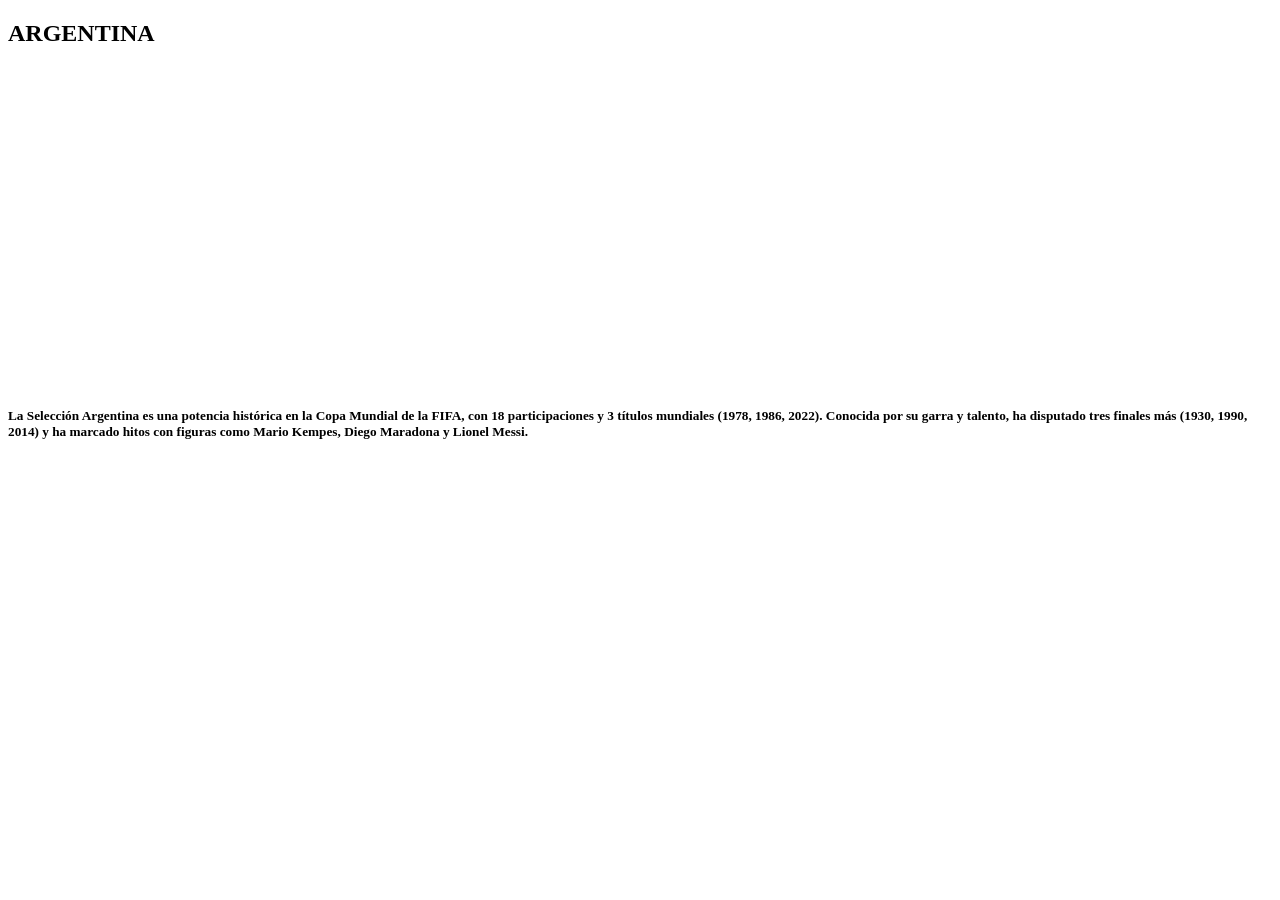
<file: argentina.html>
<!DOCTYPE html>
<html lang="en">
<head>
    <meta charset="UTF-8">
    <meta name="viewport" content="width=device-width, initial-scale=1.0">
    <title>Document</title>
</head>
<body>
    <h2>ARGENTINA</h2>

<div>
    <iframe width="560" height="315" src="https://www.youtube.com/embed/KgquzLErBd8?si=A9qUxRjM-GeRl6Kl" title="YouTube video player" frameborder="0" allow="accelerometer; autoplay; clipboard-write; encrypted-media; gyroscope; picture-in-picture; web-share" referrerpolicy="strict-origin-when-cross-origin" allowfullscreen></iframe>
</div>
<div>
    <h5>La Selección Argentina es una potencia histórica en la Copa Mundial de la FIFA, con 18 participaciones y 3 títulos mundiales (1978, 1986, 2022). Conocida por su garra y talento, ha disputado tres finales más (1930, 1990, 2014) y ha marcado hitos con figuras como Mario Kempes, Diego Maradona y Lionel Messi. </h5>
</div>
</body>
</html>
</file>
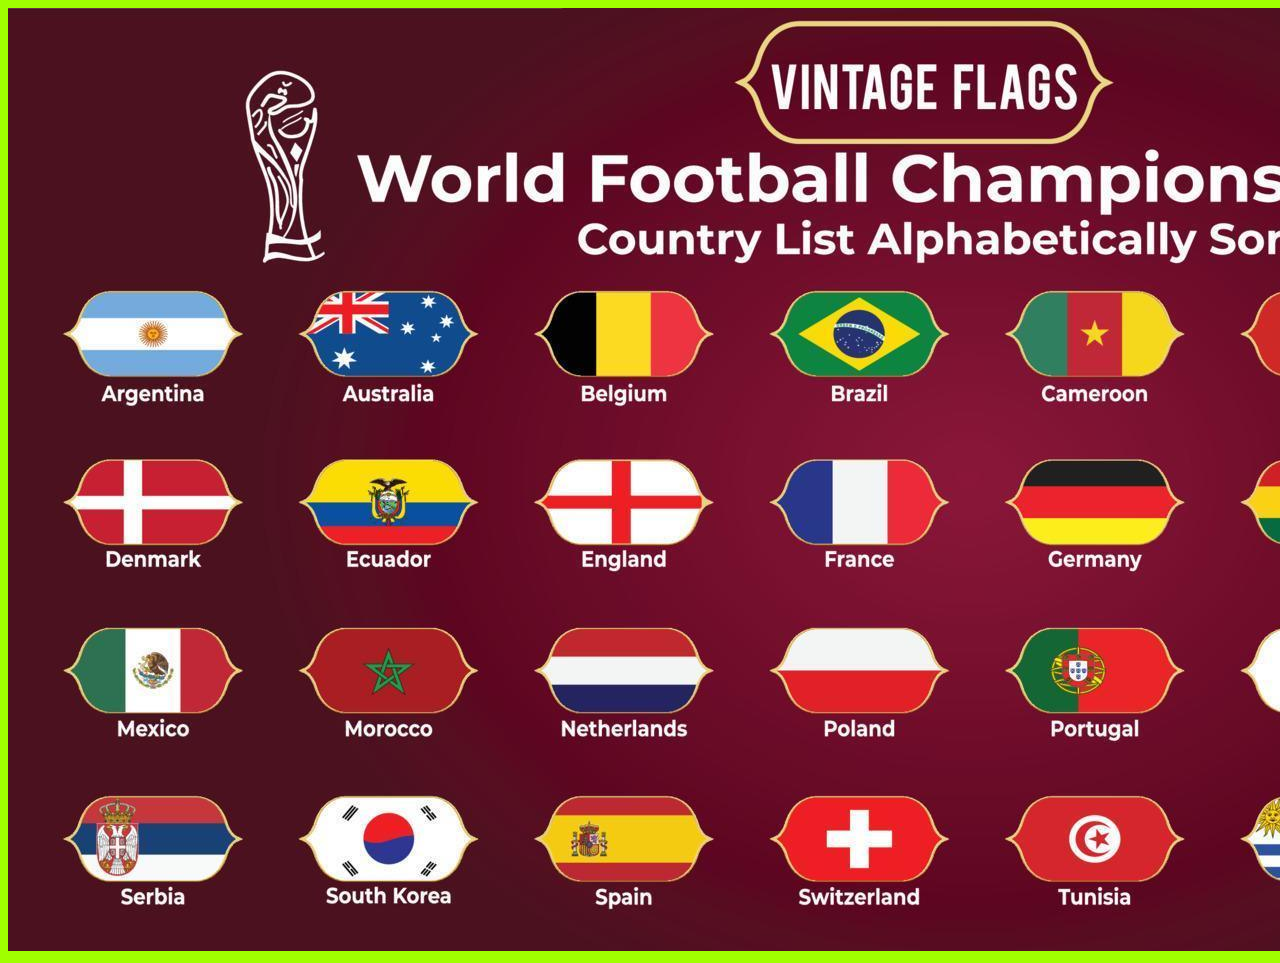
<file: contenido.html>
<!DOCTYPE html>
<html lang="en">
<head>
    <meta charset="UTF-8">
    <meta name="viewport" content="width=device-width, initial-scale=1.0">
    <title>Document</title>
</head>
<body bgcolor="#A0ff00">
    <div class="imagen portada">
        <img src="portada.jpg" alt="auto" style="aidth":5%;height:auto;display:blok;margin:0 auto ;>
        </div>
    
</body>
</html>
</file>
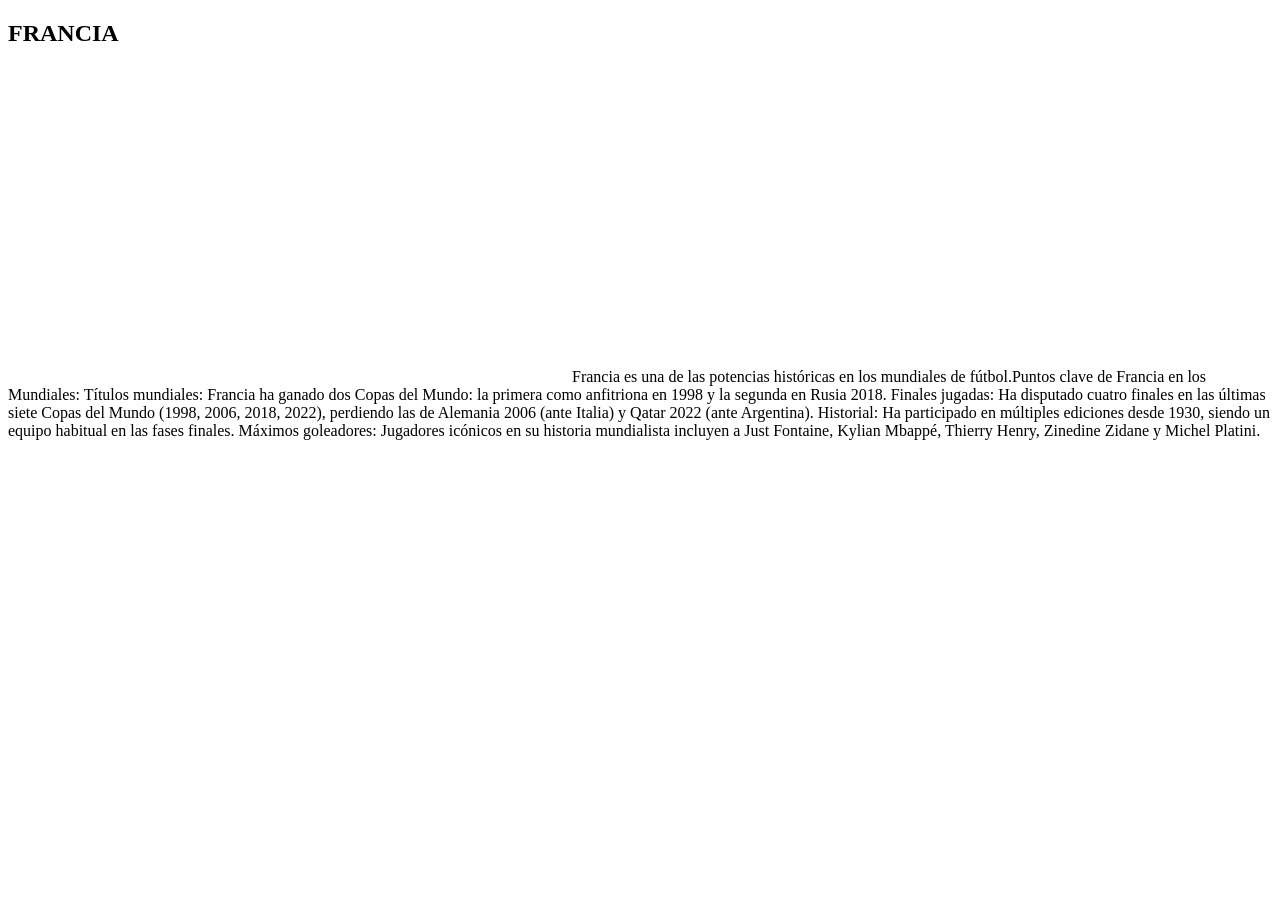
<file: francia.html>
<!DOCTYPE html>
<html lang="en">
<head>
    <meta charset="UTF-8">
    <meta name="viewport" content="width=device-width, initial-scale=1.0">
    <title>Document</title>
</head>
<body>
    <h2>FRANCIA</h2>
    
    <iframe width="560" height="315" src="https://www.youtube.com/embed/zzb1F0A3-h4?si=wglSTS7D7iwNrH7m" title="YouTube video player" frameborder="0" allow="accelerometer; autoplay; clipboard-write; encrypted-media; gyroscope; picture-in-picture; web-share" referrerpolicy="strict-origin-when-cross-origin" allowfullscreen></iframe>

    
    <h9>Francia es una de las potencias históricas en los mundiales de fútbol.Puntos clave de Francia en los Mundiales:
Títulos mundiales: Francia ha ganado dos Copas del Mundo: la primera como anfitriona en 1998 y la segunda en Rusia 2018.
Finales jugadas: Ha disputado cuatro finales en las últimas siete Copas del Mundo (1998, 2006, 2018, 2022), perdiendo las de Alemania 2006 (ante Italia) y Qatar 2022 (ante Argentina).
Historial: Ha participado en múltiples ediciones desde 1930, siendo un equipo habitual en las fases finales.
Máximos goleadores: Jugadores icónicos en su historia mundialista incluyen a Just Fontaine, Kylian Mbappé, Thierry Henry, Zinedine Zidane y Michel Platini.</h9>
</body>
</html>
</file>
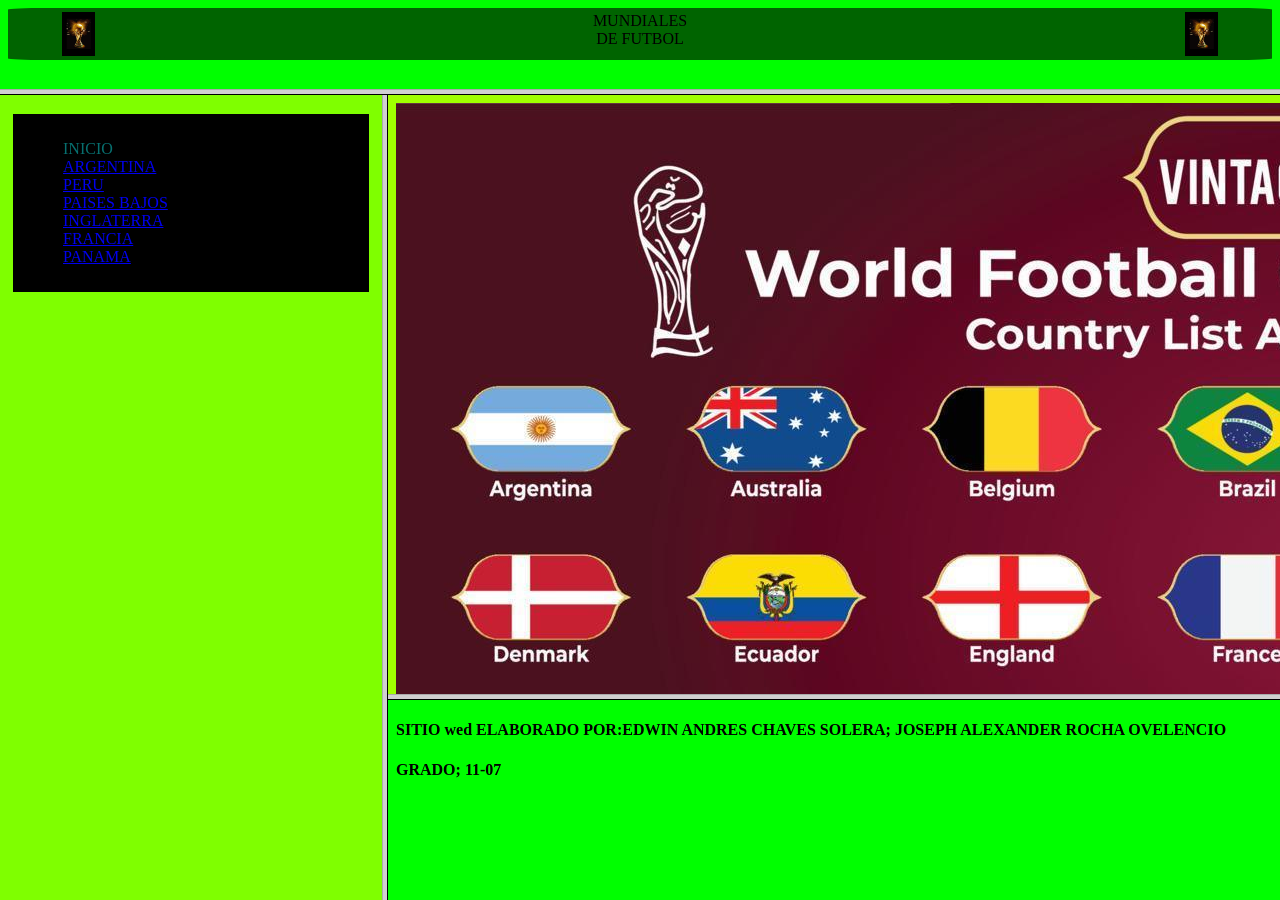
<file: index .html>
<!DOCTYPE html>
<html lang="en">
<head>
    <meta charset="UTF-8">
    <meta name="viewport" content="width=device-width, initial-scale=1.0">
    <title>DOCUMENT</title>
    
</head>
<frameset rows="10%,90%" borde="5">
    <frame name="encabezado" src="marcosuperior.html" scrolling="no"></frame>
    <frameset cols="30%,70%" borde="5">
            <frame name="lista" src="lista.html" scrolling="no">

            </frame>
            <frameset rows="75%, 25%" borde="5">
                    <frame name="contenido" src="contenido.html"scrolling="no">  </frame>
                        
                    <frame name="pie" src="pie.html" scrollling="no"> </frame>
                        
            </frameset>
    </frameset>
</frameset>
</file>
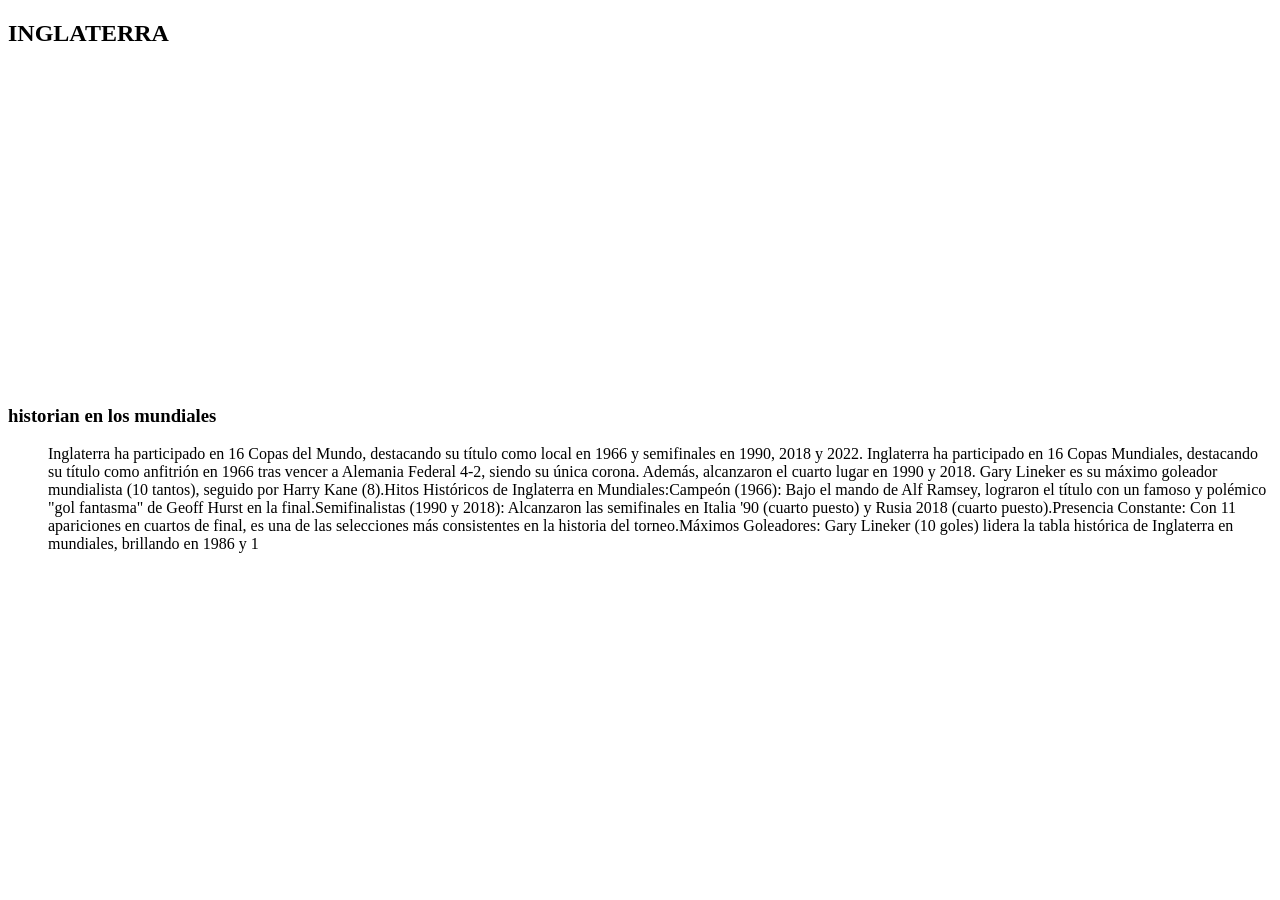
<file: inglaterra.html>
<!DOCTYPE html>
<html lang="en">
<head>
    <meta charset="UTF-8">
    <meta name="viewport" content="width=device-width, initial-scale=1.0">
    <title>Document</title>
</head>
<body>
    <h2>INGLATERRA</h2>
    <div>
    <iframe width="560" height="315" src="https://www.youtube.com/embed/arV3Q6znTZk?si=XGSoU-35Zv17x8ZX" title="YouTube video player" frameborder="0" allow="accelerometer; autoplay; clipboard-write; encrypted-media; gyroscope; picture-in-picture; web-share" referrerpolicy="strict-origin-when-cross-origin" allowfullscreen></iframe>
    </div>
    <div class="titulo">
    <h3>historian en los mundiales</h3>
    </div>
        <div class="contenido">
        <ul>Inglaterra ha participado en 16 Copas del Mundo, destacando su título como local en 1966 y semifinales en 1990, 2018 y 2022.
        Inglaterra ha participado en 16 Copas Mundiales, destacando su título como anfitrión en 1966 tras vencer a Alemania Federal 4-2, siendo su única corona. Además, alcanzaron el cuarto lugar en 1990 y 2018. Gary Lineker es su máximo goleador mundialista (10 tantos), seguido por Harry Kane (8).Hitos Históricos de Inglaterra en Mundiales:Campeón (1966): Bajo el mando de Alf Ramsey, lograron el título con un famoso y polémico "gol fantasma" de Geoff Hurst en la final.Semifinalistas (1990 y 2018): Alcanzaron las semifinales en Italia '90 (cuarto puesto) y Rusia 2018 (cuarto puesto).Presencia Constante: Con 11 apariciones en cuartos de final, es una de las selecciones más consistentes en la historia del torneo.Máximos Goleadores: Gary Lineker (10 goles) lidera la tabla histórica de Inglaterra en mundiales, brillando en 1986 y 1 </ul>
        </div>

    
</body>
</html>
</file>
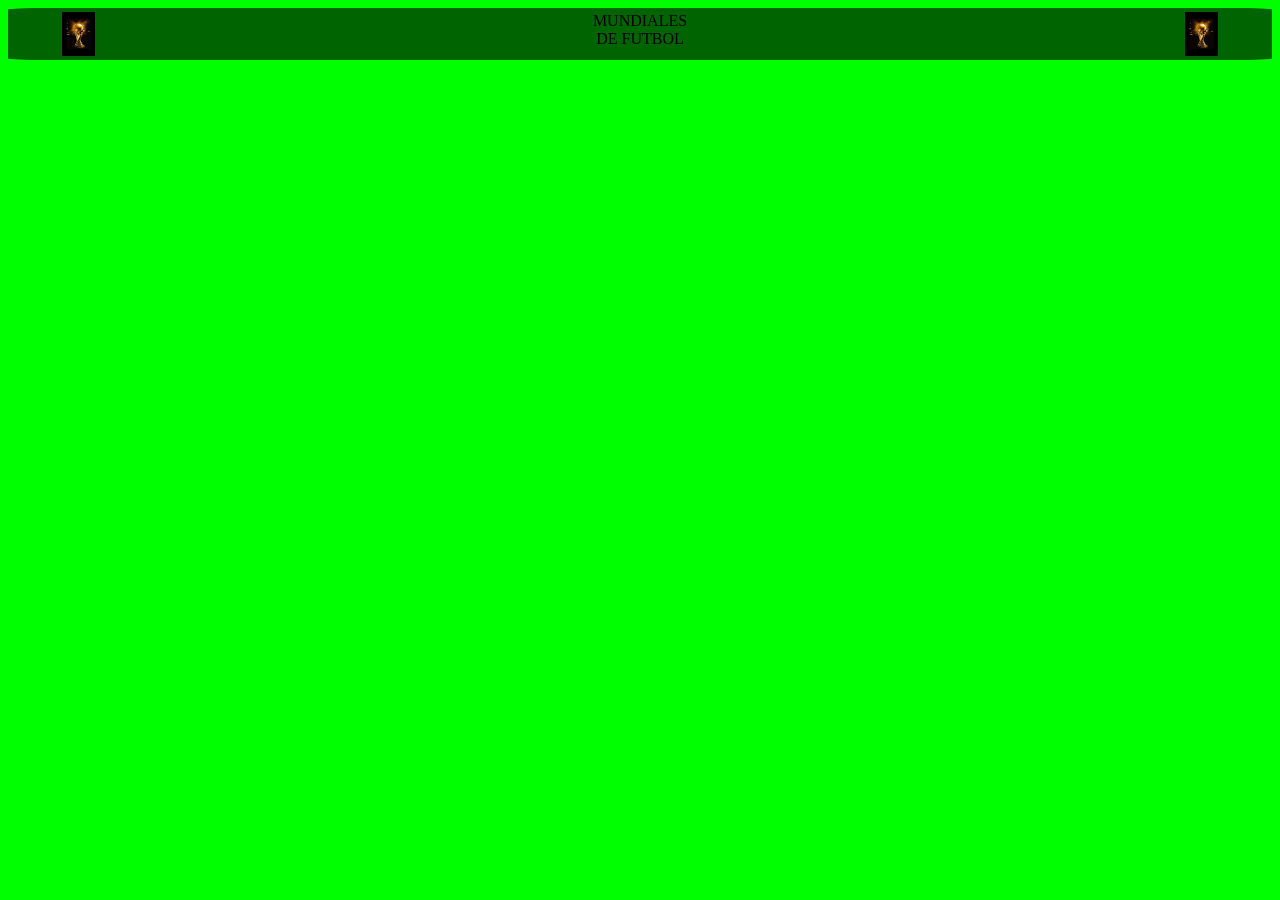
<file: marcosuperior.html>
<!DOCTYPE html>
<html lang="en">
<head>
    <meta charset="UTF-8">
    <meta name="viewport" content="width=<>, initial-scale=1.0">
    <title>Document</title>
    <link rel="stylesheet" href="estilos.css"
</head>
<body bgcolor="#00ff00">
    <div>
    
        <div class="imagen">
        <img src="copa md.gif" alt="auto" style="aidth:80%;height:auto;display:blok;margin:0 auto ;">
        </div>
            <div class="titulo">MUNDIALES DE FUTBOL</h1></div>
    
            <div class="imagen">
            <img src="copa md.gif" alt="auto" style="aidth:80%;height:auto;display:blok;margin:0 auto ;">
            </div> 
    </div>

</body>
</html>
</file>
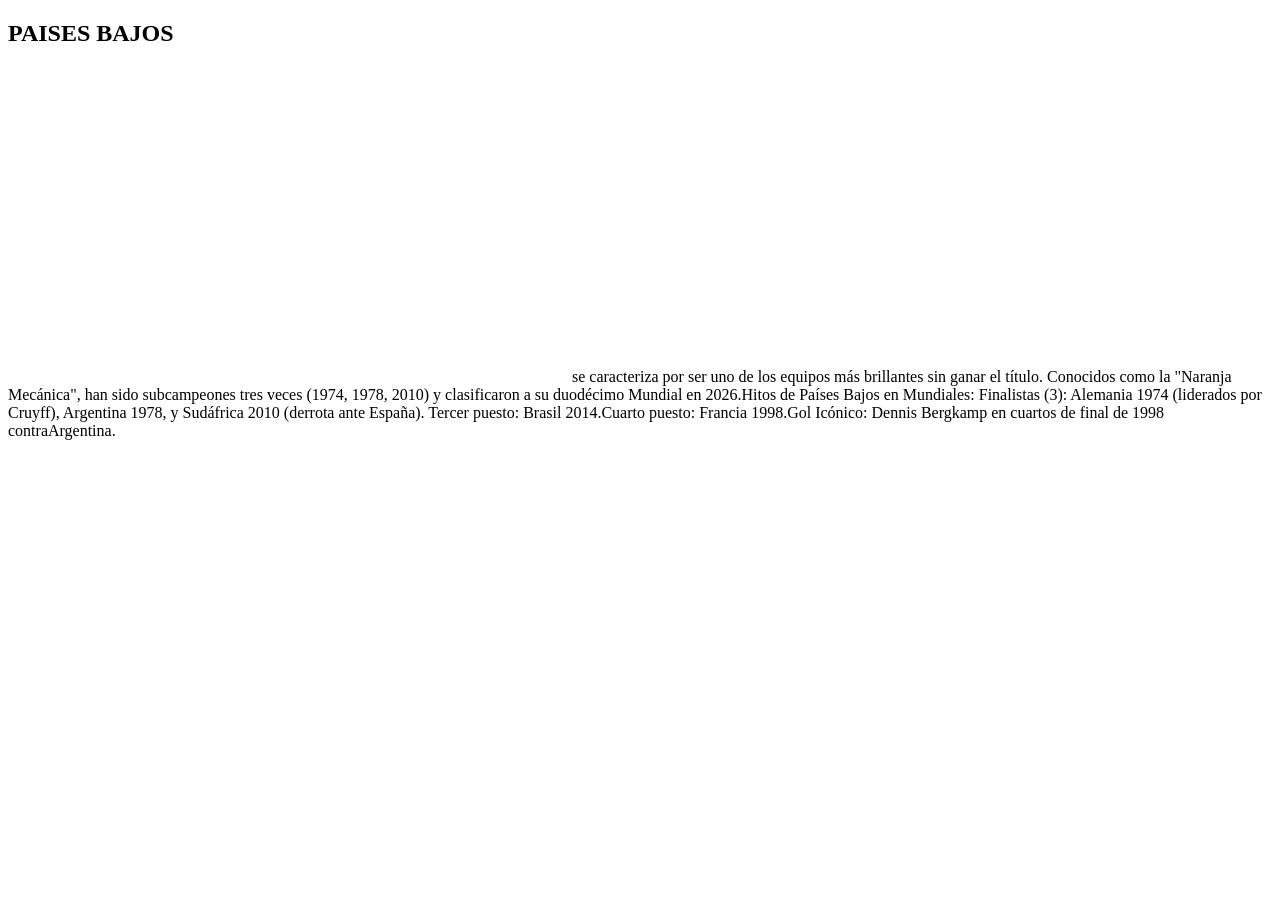
<file: paises bajos.html>
<!DOCTYPE html>
<html lang="en">
<head>
    <meta charset="UTF-8">
    <meta name="viewport" content="width=device-width, initial-scale=1.0">
    <title>Document</title>
</head>
<body>
    <h2>PAISES BAJOS</h2>
    
    <iframe width="560" height="315" src="https://www.youtube.com/embed/otVo9QdO4VE?si=gQI_6rtXLHkaetWS" title="YouTube video player" frameborder="0" allow="accelerometer; autoplay; clipboard-write; encrypted-media; gyroscope; picture-in-picture; web-share" referrerpolicy="strict-origin-when-cross-origin" allowfullscreen></iframe>
    
    <h7>se caracteriza por ser uno de los equipos más brillantes sin ganar el título. Conocidos como la "Naranja Mecánica", han sido subcampeones tres veces (1974, 1978, 2010) y clasificaron a su duodécimo Mundial en 2026.Hitos de Países Bajos en Mundiales:
    Finalistas (3): Alemania 1974 (liderados por Cruyff), Argentina 1978, y Sudáfrica 2010 (derrota ante España).
    Tercer puesto: Brasil 2014.Cuarto puesto: Francia 1998.Gol Icónico: Dennis Bergkamp en cuartos de final de 1998 contraArgentina.  </h7>
</body>
</html>
</file>
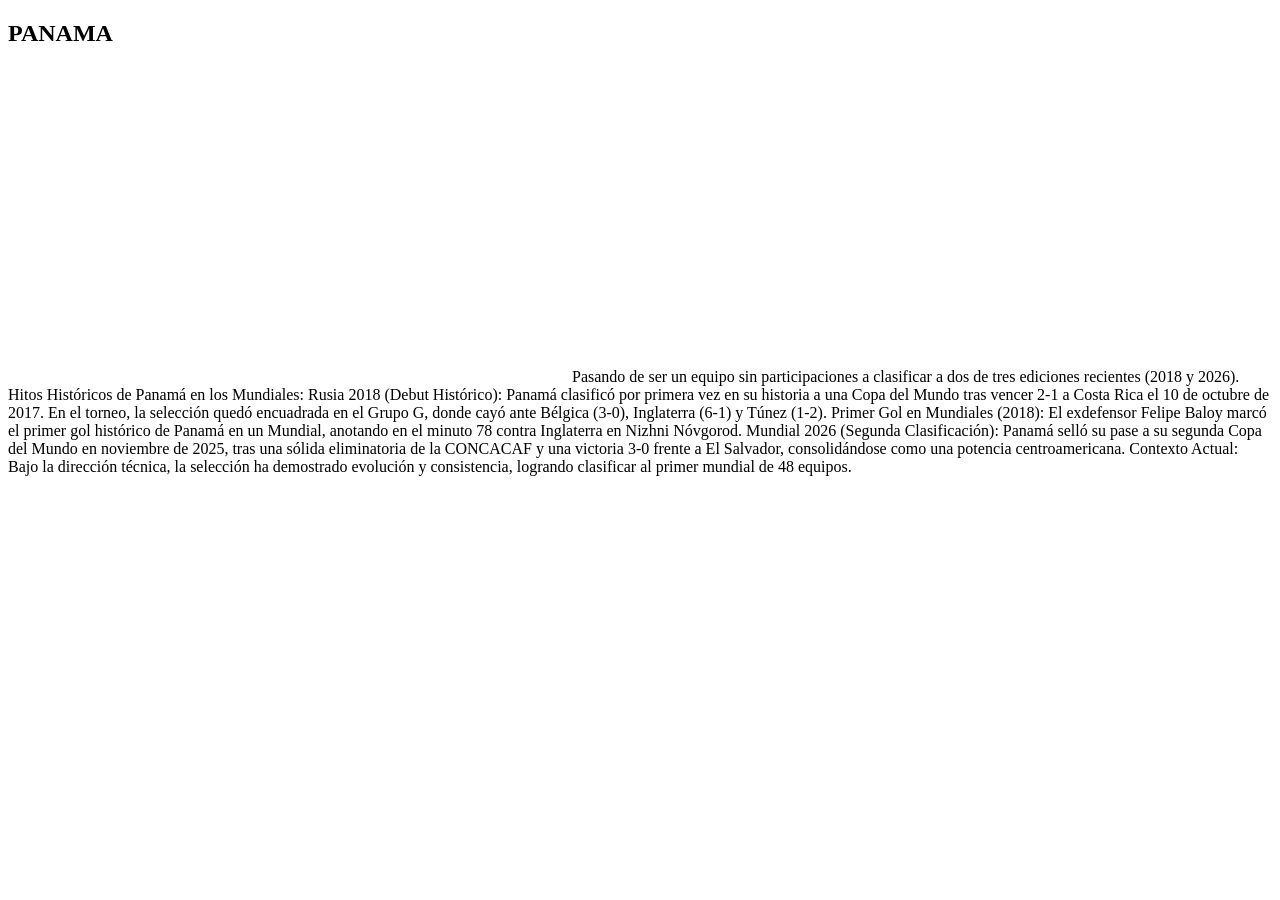
<file: panama.html>
<!DOCTYPE html>
<html lang="en">
<head>
    <meta charset="UTF-8">
    <meta name="viewport" content="width=device-width, initial-scale=1.0">
    <title>Document</title>
</head>
<body>
    <h2>PANAMA</h2>

    <iframe width="560" height="315" src="https://www.youtube.com/embed/_nmvadIMu3E?si=kPysnrsIOqv75x4E" title="YouTube video player" frameborder="0" allow="accelerometer; autoplay; clipboard-write; encrypted-media; gyroscope; picture-in-picture; web-share" referrerpolicy="strict-origin-when-cross-origin" allowfullscreen></iframe>
    

    <h8>Pasando de ser un equipo sin participaciones a clasificar a dos de tres ediciones recientes (2018 y 2026).
Hitos Históricos de Panamá en los Mundiales:
Rusia 2018 (Debut Histórico): Panamá clasificó por primera vez en su historia a una Copa del Mundo tras vencer 2-1 a Costa Rica el 10 de octubre de 2017. En el torneo, la selección quedó encuadrada en el Grupo G, donde cayó ante Bélgica (3-0), Inglaterra (6-1) y Túnez (1-2).
Primer Gol en Mundiales (2018): El exdefensor Felipe Baloy marcó el primer gol histórico de Panamá en un Mundial, anotando en el minuto 78 contra Inglaterra en Nizhni Nóvgorod.
Mundial 2026 (Segunda Clasificación): Panamá selló su pase a su segunda Copa del Mundo en noviembre de 2025, tras una sólida eliminatoria de la CONCACAF y una victoria 3-0 frente a El Salvador, consolidándose como una potencia centroamericana.
Contexto Actual: Bajo la dirección técnica, la selección ha demostrado evolución y consistencia, logrando clasificar al primer mundial de 48 equipos.</h8>
</body>
</html>
</file>
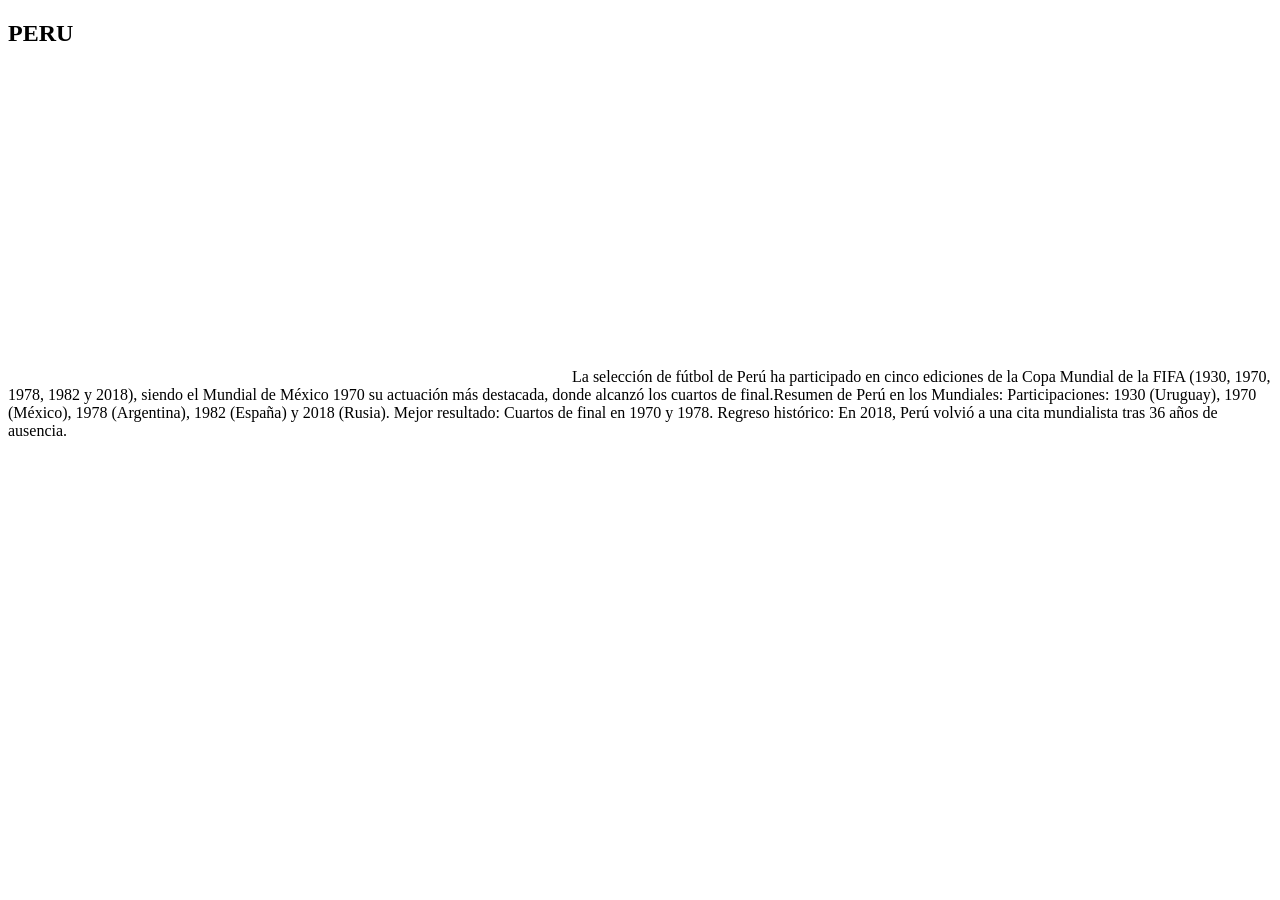
<file: peru.html>
<!DOCTYPE html>
<html lang="en">
<head>
    <meta charset="UTF-8">
    <meta name="viewport" content="width=device-width, initial-scale=1.0">
    <title>Document</title>
</head>
<body>
    <h2>PERU</h2>
    <iframe width="560" height="315" src="https://www.youtube.com/embed/-WL8vBoiyI8?si=gW1QdAXUeTEyKCW4" title="YouTube video player" frameborder="0" allow="accelerometer; autoplay; clipboard-write; encrypted-media; gyroscope; picture-in-picture; web-share" referrerpolicy="strict-origin-when-cross-origin" allowfullscreen></iframe>

    <h8>La selección de fútbol de Perú ha participado en cinco ediciones de la Copa Mundial de la FIFA (1930, 1970, 1978, 1982 y 2018), siendo el Mundial de México 1970 su actuación más destacada, donde alcanzó los cuartos de final.Resumen de Perú en los Mundiales:
Participaciones: 1930 (Uruguay), 1970 (México), 1978 (Argentina), 1982 (España) y 2018 (Rusia).
Mejor resultado: Cuartos de final en 1970 y 1978.
Regreso histórico: En 2018, Perú volvió a una cita mundialista tras 36 años de ausencia. </h8>
</body>
</html>
</file>
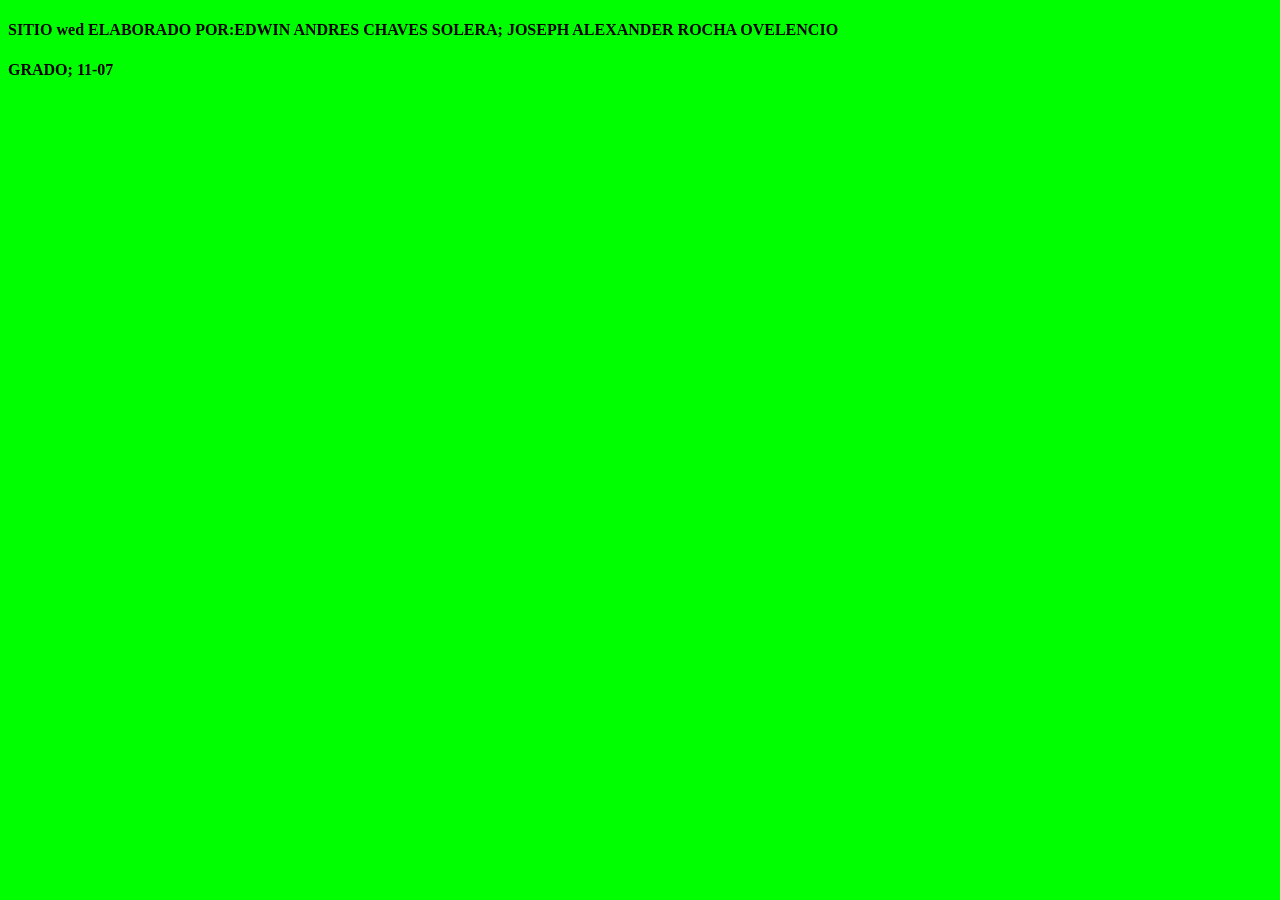
<file: pie.html>
<!DOCTYPE html>
<html lang="en">
<head>
    <meta charset="UTF-8">
    <meta name="viewport" content="width=<>, initial-scale=1.0">
    <title>pie de pagina</title>
    
</head>
<body bgcolor="#00ff">
    
        <h4 align="calienter"> SITIO wed ELABORADO POR:EDWIN ANDRES CHAVES SOLERA; JOSEPH ALEXANDER ROCHA OVELENCIO
    </h4> 
        <h4   aling="center">GRADO; 11-07</h4>
    
</body>
</html>
</file>
<file: estilos.css>
div{
    display: flex;
    flex-direction: row;
background: darkgreen;
border-radius: 3%;
box-shadow: rgb(86, 127, 2);
padding: 2px;
}

h1{
    text-align: center;
    color:rgb(34, 209, 209)
    font-family:cambria, cochin, georgia, times,"times new roman",seril;
}
img{
    padding: 10 px;
}
img{ width: 25%;
}
.titulo{
    text-align: center;
    padding-left: 35%;
    padding-right: 35%;
}
.menu{ background-color: black;
}
.menu{
        text-decoration: none;
        color: rgb(7, 111, 111);
        display: block;
        padding:10px;
        margin: 5px;
}
.menu ul {
    list-style: none;
}
,menu {
    position: relative;
}
.menu ul li a:hover{
 background-color: rgb(26, 95, 95);
}
</file>
